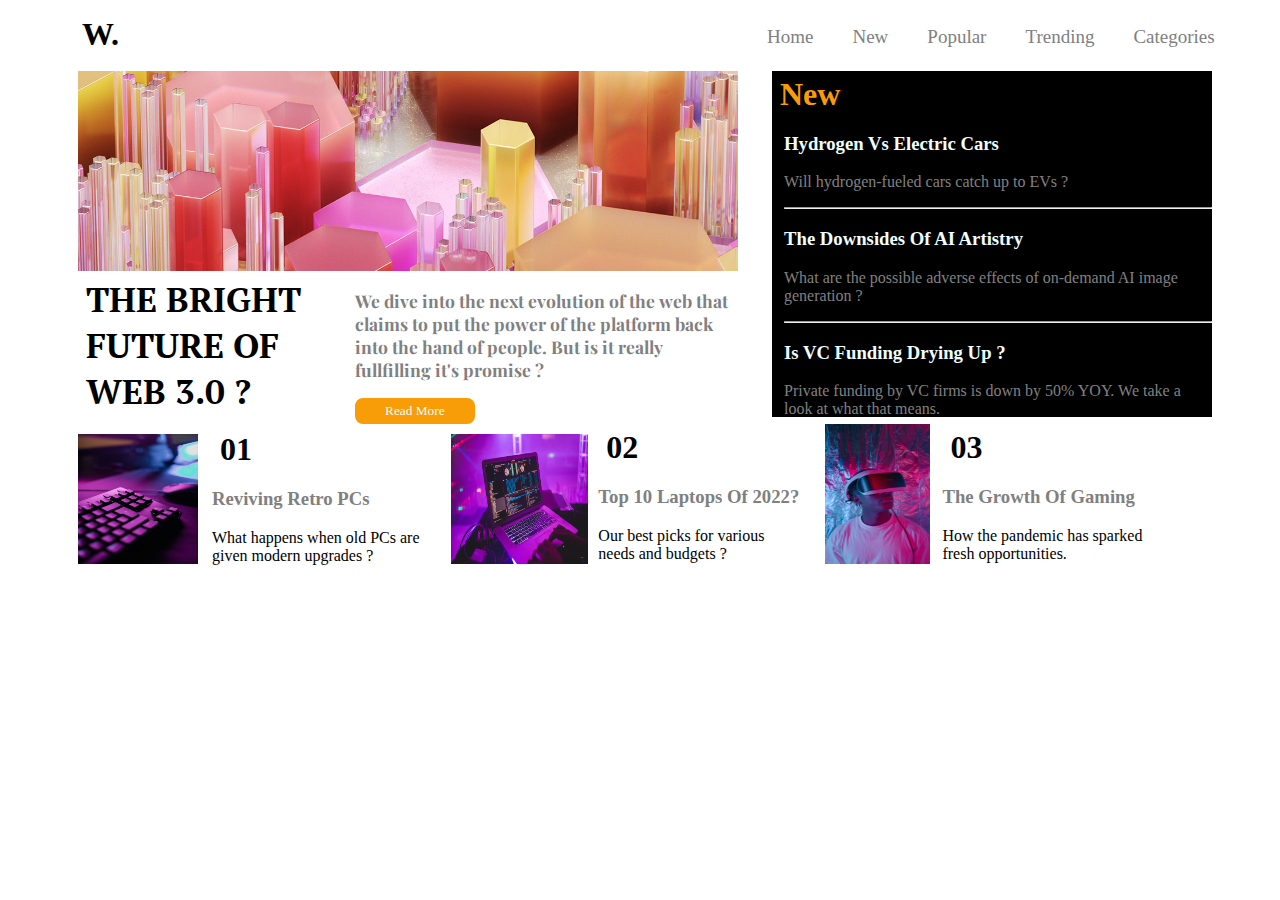
<file: centre.html>
<!DOCTYPE html>
<html lang="en">

<head>
    <meta charset="UTF-8">
    <meta name="viewport" content="width=device-width, initial-scale=1.0">
    <title>webdev 3.0</title>
</head>
<link rel="stylesheet" href="css/style.css">
<link href="https://fonts.googleapis.com/css2?family=PT+Serif&display=swap" rel="stylesheet">
<link href="https://fonts.googleapis.com/css2?family=Playfair+Display&display=swap" rel="stylesheet">

<body>
    <div class="container">
        <div class="left">
            <h1>W.</h1>
        </div>
        <div class="navbar">
            <ul>
                <li><a href="#">Home</a></li>
                <li><a href="#">New</a></li>
                <li><a href="#">Popular</a></li>
                <li><a href="#">Trending</a></li>
                <li><a href="#">Categories</a></li>
            </ul>
        </div>
    </div>
    <div class="right">
        <h1>New</h1>
        <div class="content">
            <h3> Hydrogen Vs Electric Cars</h3>
            <p>Will hydrogen-fueled cars catch up
                to EVs ?
            </p>
            <hr>
            <h3>The Downsides Of AI Artistry</h3>
            <p>What are the possible adverse effects of on-demand AI image generation ?</p>
            <hr>
            <h3>Is VC Funding Drying Up ?</h3>
            <p>Private funding by VC firms is down by 50% YOY. We take a look at what that means.</p>
        </div>

    </div>
    <div class="boxim">
    </div>
    <div class="box">
        <h1>THE BRIGHT FUTURE OF WEB 3.0 ?</h1>
        <div class="subheading">
            <h3>We dive into the next evolution of the web that claims to put the power of the platform back into the
                hand of people. But is it really fullfilling it's promise ? </h3>
            <button>
                <div class="butn">Read More</div>
            </button>
        </div>
    </div>
    <div class="sectionbox">
        <div class="box1">
            <div class="boximg">
                <img src="im/l1.jpg" alt="">
            </div>
            <div class="b1con">
                <h1>01</h1>
                <h3>Reviving Retro PCs</h3>
                <p>What happens when old PCs are given modern upgrades ? </p>
            </div>
        </div>
        <div class="box2">
            <div class="box2img">
                <img src="im/l3.jpg" alt="">
            </div>
            <div class="b2con">
                <h1>02</h1>
                <h3>Top 10 Laptops Of 2022?</h3>
                <p>Our best picks for various needs and budgets ? </p>
            </div>
        </div>
        <div class="box3">
            <div class="box3img">
                <img src="im/g1.jpg" alt="">
            </div>
            <div class="b3con">
                <h1>03</h1>
                <h3>The Growth Of Gaming</h3>
                <p>How the pandemic has sparked fresh opportunities. </p>
            </div>

        </div>
    </div>

</body>

</html>
</file>
<file: css/style.css>
.container{
    display: flex;
    display: grid;
    grid-template-columns: 3fr 1fr;
    column-gap: 6px;
    align-items: center;
    justify-content: center;
}
.left{
  padding: 0px 65px;
  height: 60px;
  width: 488px;
  font-display: centre;
  font-size: 16px;
  padding: 3px 66px 0px;

}
h1{
    padding: 1px 4px;
    margin: 4px;
}
.navbar{
  height: 60px;
  width: 550px;
}
.navbar ul{
    display: flex;
    list-style-type: none;
}
.navbar li{
  text-decoration: none;
}
.navbar li a{
    padding: 14px 34px 4px 5px;
    text-decoration: none;
    color: grey;
    font-family: 'Times New Roman', Times, serif;
    font-size: 19px;

}
.navbar li a:hover{
  color: black;
}
.boxim{
  margin-left: 70px;
  height: 200px;
  width: 660px;
  background: url('../im/b8.jpg') no-repeat center center/cover; 
}
.box{
  text-align: start;
  width: 660px;
  margin-left: 70px;
  display: grid;
  grid-template-columns: 1fr 2fr;
  column-gap: 1px;

}
.box h1{
  font-family: 'PT Serif', serif;
  width: 260px;
  height: 90px;
  font-size: 35px;
}
.box .subheading{ 
  font-family: 'Playfair Display', serif;
  width: 379px;
  font-size:15px;
  color: grey;
}
button{
  border: 2px solid  rgb(248, 156, 7);
  border-radius: 8px;
  padding: 3px 28px;
  background-color:  rgb(248, 156, 7);
  cursor: pointer;
}
.butn{
  color: azure;
  font-family: Georgia, 'Times New Roman', Times, serif;
}
button:hover{
  background-color: rgb(234, 129, 217);
  border: 2px solid rgb(234, 129, 217);
}
.right{
  float: right;
  width: 440px;
  height: 346px;
  margin-right: 60px;
  color: rgb(248, 156, 7);
  background-color: black;
  margin-bottom: 4px;
}
.right h1{
  color: rgb(248, 156, 7);
  cursor: pointer;
}
.right h1:hover{
  color: rgb(234, 129, 217);
}
.content{
  text-align: start;
  margin-left: 12px;
}
.content h3{
  color: azure;
}
.content p{
  color: grey;
}
.sectionbox{
  display: grid;
  height: 140px;
  width: 1100px;
  margin-left: 70px;
  grid-template-columns: 1fr 1fr 1fr;
  column-gap: 20px;
}
.box1{
  display: grid;
  grid-template-columns: 1fr 3fr;
  column-gap: 4px;
}
.b1con{
  padding: 2px 0px 0px 10px;
  text-align: start;
  height: 130px;
}
.b1con h3{
  color:  grey;
  cursor: pointer;
}
.b1con h3:hover{
  color:rgb(248, 156, 7);
}
.boximg img{
  padding-top: 10px;
  height: 130px;
  width: 120px;
}
.box2{
  display: grid;
  grid-template-columns: 1fr 2fr;
  column-gap: 10px;
}
.box2img img{
  padding-top: 10px;
  height: 130px;
  width: 137px;
}
.b2con{
  text-align: start;
}
.b2con h3{
  color:  grey;
  cursor: pointer;
}
.b2con h3:hover{
  color:rgb(248, 156, 7);
}
.box3{
  display: grid;
  grid-template-columns: 1fr 2fr;
  column-gap: 0px;
}
.box3img img{
  height: 140px;
  width: 105px;
}
.b3con{
  text-align: start;
}
.b3con h3{
  color:  grey;
  cursor: pointer;
}
.b3con h3:hover{
  color:rgb(248, 156, 7);
}
</file>
